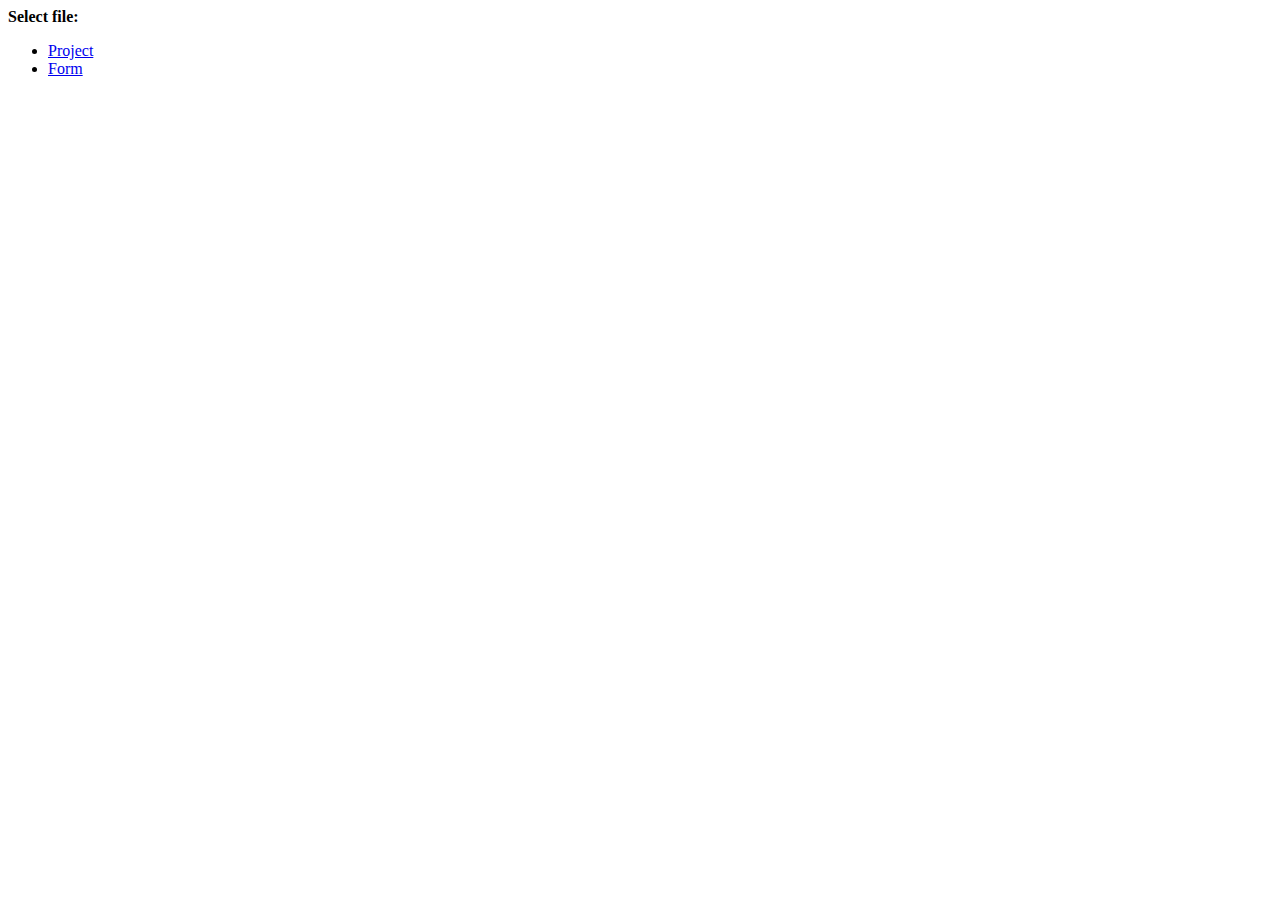
<file: index.html>
<!DOCTYPE html>
<html>
  <head>
    <meta charset="utf-8">
    <title>Project</title>
  </head>
  <body>
    <strong>Select file:</strong>
    <ul>
      <li><a href="test.html">Project</a></li>
      <li><a href="form.html">Form</a></li>
    </ul>
  </body>
</html>
</file>
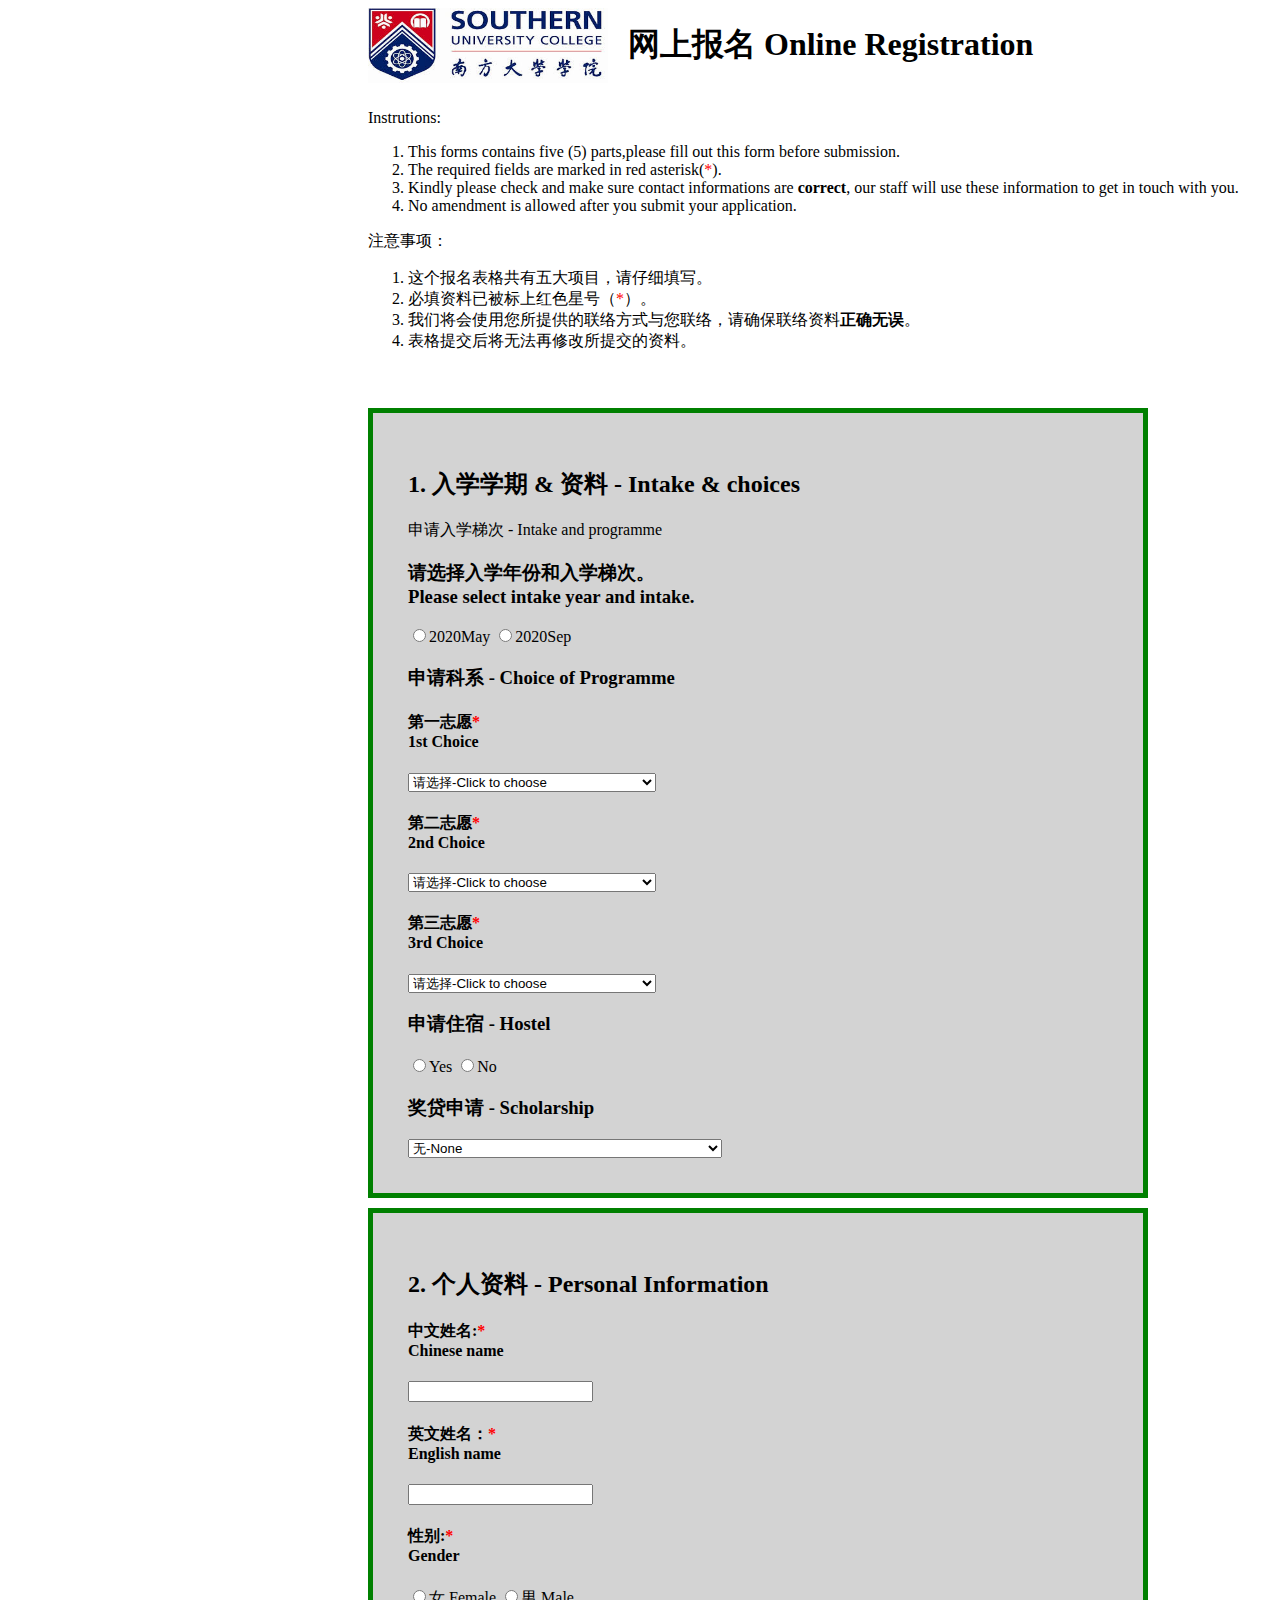
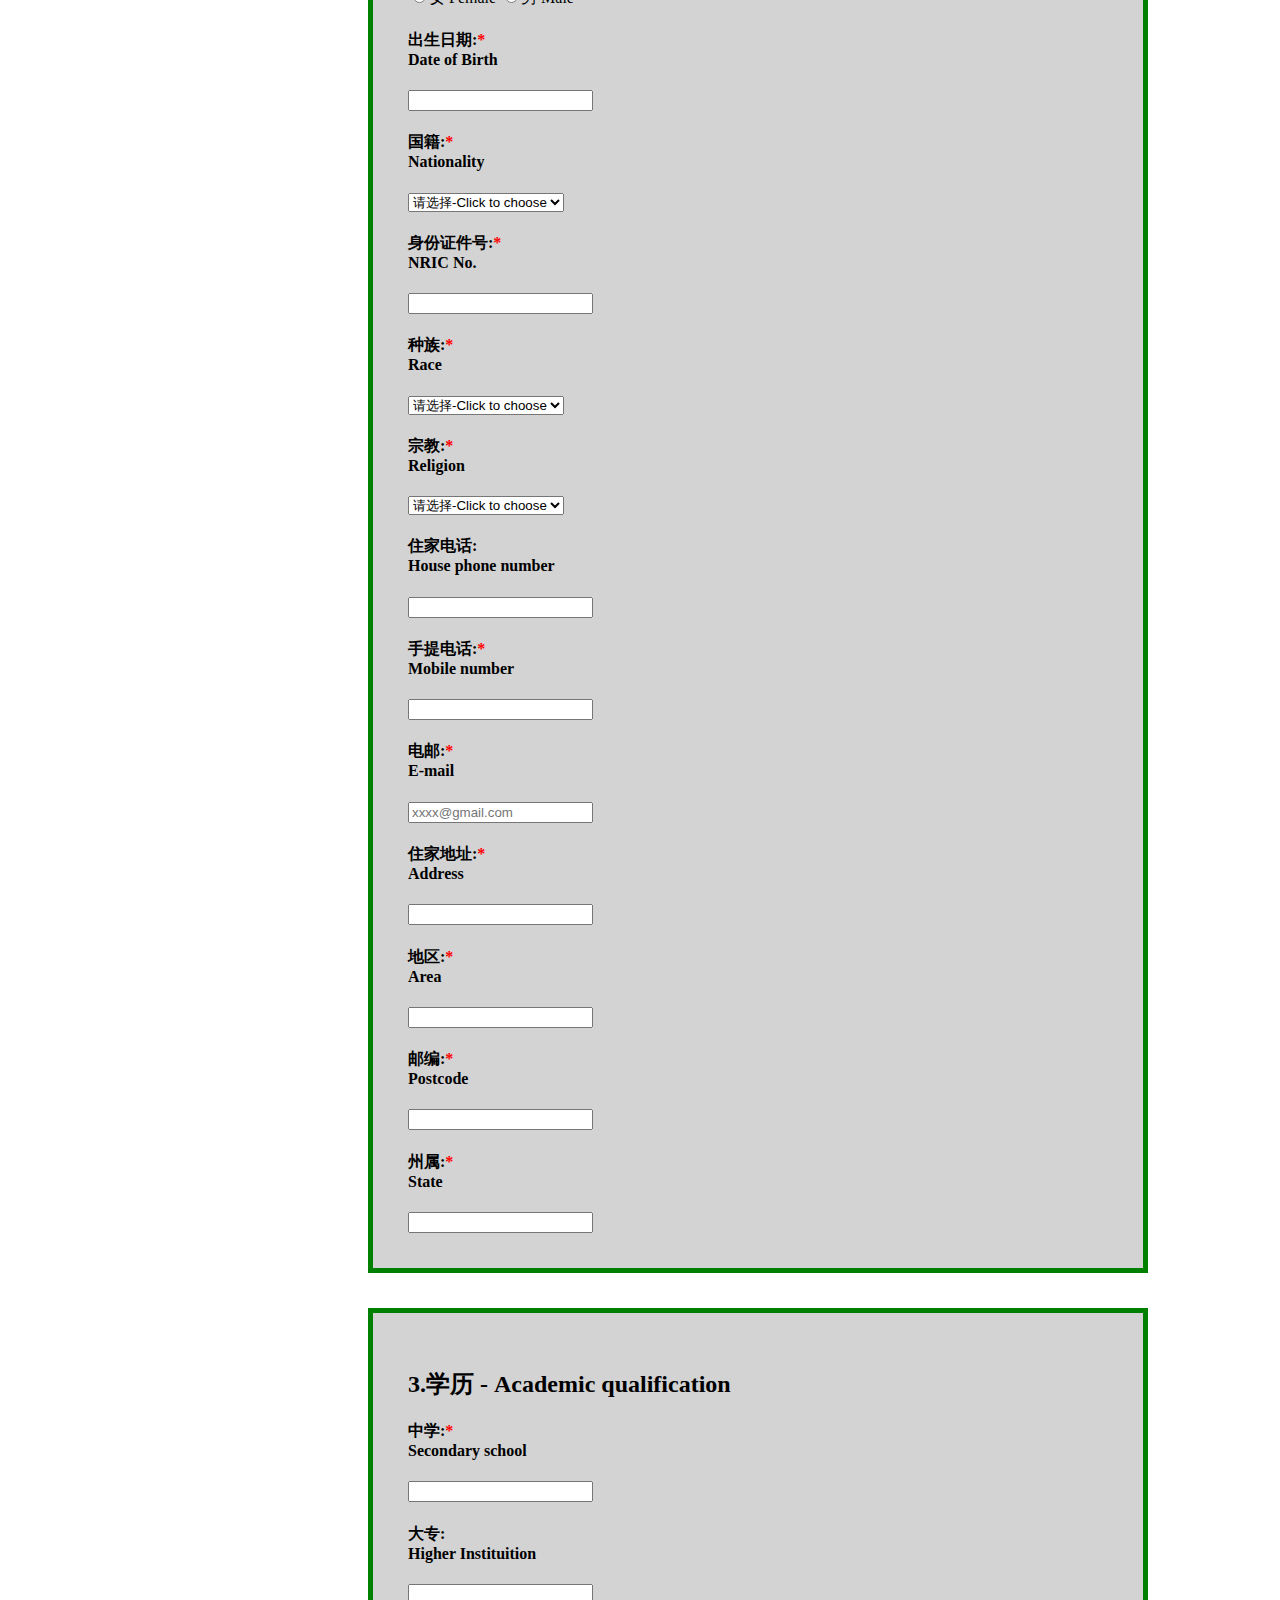
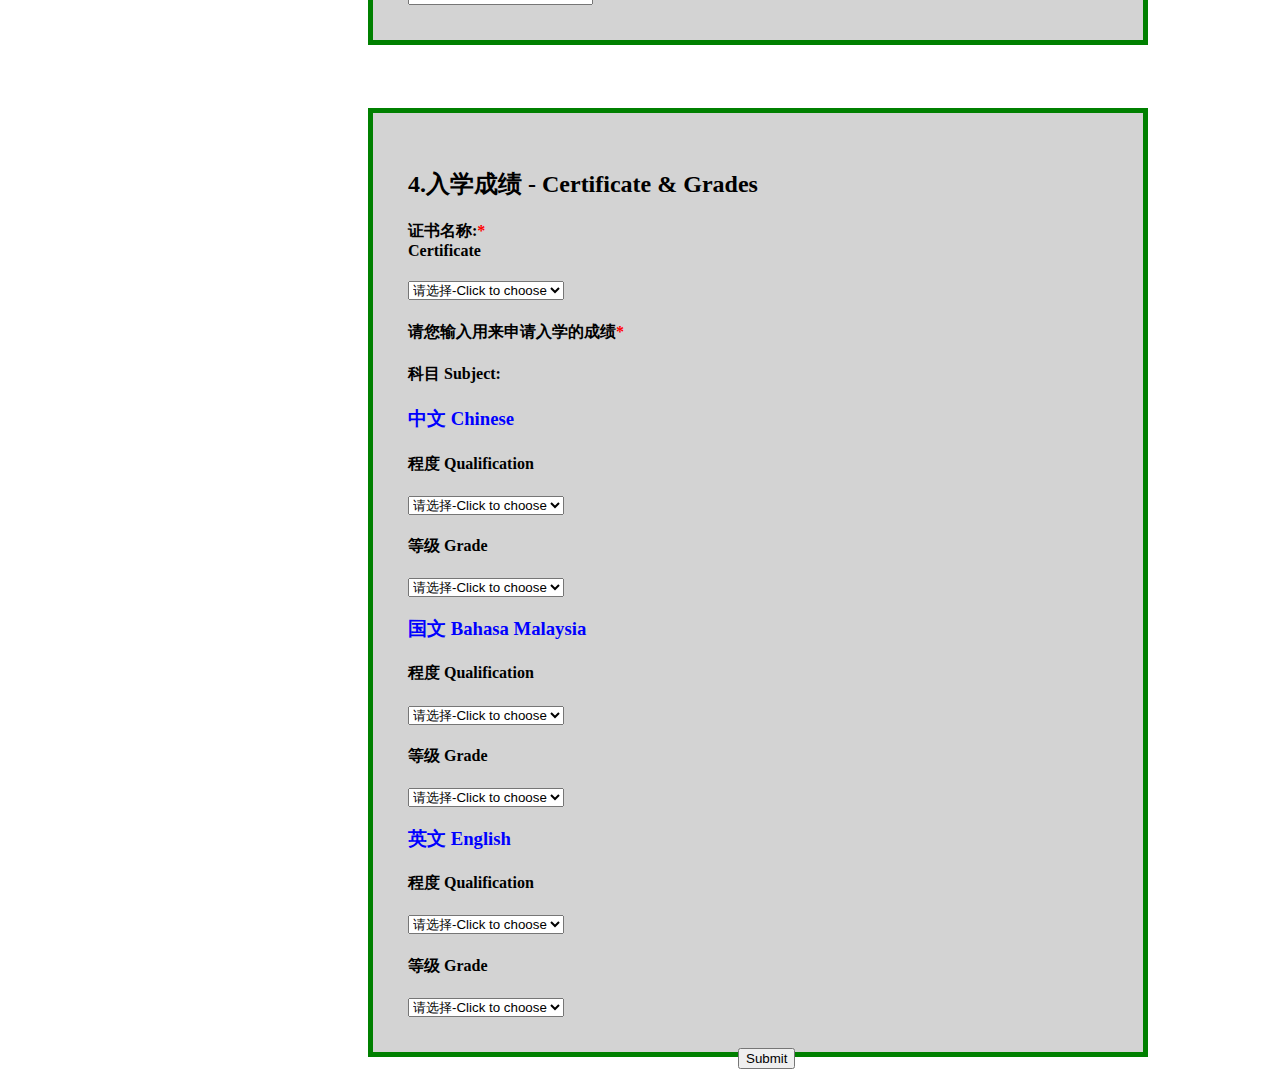
<file: form.html>
<!DOCTYPE html>
<html>
<head>
	<meta charset="utf-8">
	<meta name="viewport" content="width=device-width, initial-scale=1">
	<link rel="stylesheet" type="text/css" href="form.css">
	<title>SUC Application Form</title>
</head>
<body>
	<header>
		<div class="logo">
			<img src="logo.jpg" width="240" height="75">
			<h1>网上报名 Online Registration</h1>
		</div>
		<div class="rules">
			<p>Instrutions:</p>
			<ol>
				<li>This forms contains five (5) parts,please fill out this form before submission.</li>
				<li>The required fields are marked in red asterisk(<span style="color: red">*</span>).</li>
				<li>Kindly please check and make sure contact informations are <b>correct</b>, our staff will use these information to get in touch with you.</li>
				<li>No amendment is allowed after you submit your application.</li>
			</ol>
			<p>注意事项：</p>
			<ol>
				<li>这个报名表格共有五大项目，请仔细填写。</li>
				<li>必填资料已被标上红色星号（<span style="color: red">*</span>）。</li>
				<li>我们将会使用您所提供的联络方式与您联络，请确保联络资料<b>正确无误</b>。</li>
				<li>表格提交后将无法再修改所提交的资料。</li>
			</ol>
		</div>
	</header>
	<section>
		<div class="first">
			<div>
				<h2>1. 入学学期 & 资料 - Intake & choices</h2>
				<p>申请入学梯次 - Intake and programme</p>
				<h3>请选择入学年份和入学梯次。</br>
                    Please select intake year and intake.</h3>
                    <label for="2020May">
                    	<input id="2020May" type="radio" name="2020May">2020May
                    </label>
                    <label for="2020Sep">
                    	<input id="2020Sep" type="radio" name="2020Sep">2020Sep
                    </label>
                <h3>  申请科系 - Choice of Programme</h3>  
                <h4>第一志愿<span style="color: red">*</span></br>
                    1st Choice</h4>  
                    <label for="1choice">
                    	<select id="1" required>
                    		<option value="请选择-Click to choose">请选择-Click to choose</option>
                    		<option value="Art and Design">Art and Design</option>
                    		<option value="Engineering & Information Technology">Engineering & Information Technology</option>
                    		<option value="Education & Psychology">Education & Psychology</option>
                    		<option value="Humanities & Social Sciences">Humanities & Social Sciences</option>
                    		<option value="Business & Management">Business & Management</option>
                    	</select>
                    </label>
                <h4>第二志愿<span style="color: red">*</span></br>
                    2nd Choice</h4> 
                    <label for="2choice" >
                    	<select id="2" required>
                    		<option value="请选择-Click to choose">请选择-Click to choose</option>
                    		<option value="Art and Design">Art and Design</option>
                    		<option value="Engineering & Information Technology">Engineering & Information Technology</option>
                    		<option value="Education & Psychology">Education & Psychology</option>
                    		<option value="Humanities & Social Sciences">Humanities & Social Sciences</option>
                    		<option value="Business & Management">Business & Management</option>
                    	</select>
                    </label>
                <h4>第三志愿<span style="color: red">*</span></br>
                    3rd Choice</h4> 
                    <label for="3choice">
                    	<select id="3" required>
                    		<option value="请选择-Click to choose">请选择-Click to choose</option>
                    		<option value="Art and Design">Art and Design</option>
                    		<option value="Engineering & Information Technology">Engineering & Information Technology</option>
                    		<option value="Education & Psychology">Education & Psychology</option>
                    		<option value="Humanities & Social Sciences">Humanities & Social Sciences</option>
                    		<option value="Business & Management">Business & Management</option>
                    	</select>
                    </label> 
                <h3>申请住宿 - Hostel</h3> 
                    <label for="Yes" >
                    	<input id="Yes" type="radio" name="Yes">Yes
                    </label>
                    <label for="No">
                    	<input id="No" type="radio" name="No">No
                    </label>
                <h3>奖贷申请 - Scholarship</h3> 
                    <label for="ship">
                    	<select id="ship">
                    		<option value="无-None">无-None</option>
                    		<option value="学优生奖学金-Excellent Students Full Scholarship">学优生奖学金-Excellent Students Full Scholarship</option>
                    		<option value="多元文化奖学金-Multi cultural Scholarship">多元文化奖学金-Multi cultural Scholarship</option>
                    		<option value="新生奖学金-New Students Scholarship">新生奖学金-New Students Scholarship</option>
                    	</select>
                    </label>    

                         
			</div>
		</div>
		<div class="second">
			<div>
				<h2>2. 个人资料 - Personal Information</h2>
				<h4>中文姓名:<span style="color: red">*</span></br>
                    Chinese name</h4>
                    <input type="text" name="chinese name" required>

                <h4>英文姓名：<span style="color: red">*</span></br>
                    English name</h4>
                    <input type="text" name="english name" required>
				<h4>性别:<span style="color: red">*</span></br>
                    Gender</h4>
                    <label for="女 Female" >
                    	<input id="女 Female" type="radio" name="女 Female">女 Female
                    </label>
                    <label for="男 Male">
                    	<input id="男 Male" type="radio" name="男 Male">男 Male
                    </label>
                <h4>出生日期:<span style="color: red">*</span></br>
                    Date of Birth</h4>   
                    <input type="text" name="birth" required> 
                <h4>国籍:<span style="color: red">*</span></br>
                    Nationality</h4>
                    <label for="nation">
                    	<select id="nation" required>
                    		<option value="请选择-Click to choose">请选择-Click to choose</option>
                    		<option value="马来西亚-Malaysian">马来西亚-Malaysian</option>
                    	</select>
                    </label> 
                <h4>身份证件号:<span style="color: red">*</span></br>
                    NRIC No.</h4>  
                    <input type="text" name="NRIC" required> 
                <h4>种族:<span style="color: red">*</span></br>
                    Race</h4>
                    <label for="Race">
                    	<select id="Race" required>
                    		<option value="请选择-Click to choose">请选择-Click to choose</option>
                    		<option value="Chinese">Chinese</option>
                    		<option value="Malay">Malay</option>
                    		<option value="Indian">Indian</option>
                    	</select>
                    </label> 
                <h4>宗教:<span style="color: red">*</span></br>
                    Religion</h4> 
                    <label for="Religion">
                    	<select id="Religion" required>
                    		<option value="请选择-Click to choose">请选择-Click to choose</option>
                    		<option value="无-None">无-None</option>
                    		<option value="佛教-Buddhism">佛教-Buddhism</option>
                    		<option value="道教-Taoism">道教-Taoism</option>
                    		<option value="基督教-Christianity">基督教-Christianity</option>
                    		<option value="天主教-Catholic">天主教-Catholic</option>
                    		<option value="伊斯兰教-Islam">伊斯兰教-Islam</option>
                    		<option value="兴都教-Hinduism">兴都教-Hinduism</option>
                    		<option value="其他-Others">其他-Others</option>
                    	</select>
                    </label>  
                <h4>住家电话:</br>
                    House phone number</h4>
                    <input type="text" name="phone"> 
                <h4>手提电话:<span style="color: red">*</span></br>
                    Mobile number</h4> 
                    <input type="text" name="mobile" required>
                <h4>电邮:<span style="color: red">*</span></br>
                    E-mail</h4> 
                    <input type="text" name="E-mail" placeholder="xxxx@gmail.com" required> 
                <h4>住家地址:<span style="color: red">*</span></br>
                    Address</h4>
                    <input type="text" name="home" required>
                <h4>地区:<span style="color: red">*</span></br>
                    Area</h4>  
                    <input type="text" name="home" required>
                <h4>邮编:<span style="color: red">*</span></br>
                    Postcode</h4>  
                     <input type="text" name="Postcode" required>  
                <h4>州属:<span style="color: red">*</span></br>
                    State</h4> 
                    <input type="text" name="State" required>
			</div>
		</div>
		<div class="third">
			<h2>3.学历 - Academic qualification</h2>
			<h4>中学:<span style="color: red">*</span></br>
                Secondary school</h4>
                <input type="text" name="State" required>
            <h4>大专:</br>
                Higher Instituition</h4> 
                <input type="text" name="State">   
		</div>
		<div class="four">
			<h2>4.入学成绩 - Certificate & Grades</h2>
			<h4>证书名称:<span style="color: red">*</span></br>
                Certificate</h4>
                <label for="Certificate">
                    	<select id="Certificate" required>
                    		<option value="请选择-Click to choose">请选择-Click to choose</option>
                    		<option value="SPM">SPM</option>
                    		<option value="UEC">UEC</option>
                    		<option value="STPM">STPM</option>
                    		<option value="A Level">A Level</option>
                    		<option value="其他-Others">其他-Others</option>
                    	</select>
                </label> 
            <h4>请您输入用来申请入学的成绩<span style="color: red">*</span></h4>  
            <h4>科目 Subject:</h4> 
            <h3><span style="color: blue;">中文 Chinese</span></h3>
            <h4>程度 Qualification</h4> 
                <label for="Qualification">
                    	<select id="Qualification" required>
                    		<option value="请选择-Click to choose">请选择-Click to choose</option>
                    		<option value="SPM">SPM</option>
                    		<option value="UEC">UEC</option>
                    		<option value="STPM">STPM</option>
                    		<option value="A Level">A Level</option>
                    		<option value="其他-Others">其他-Others</option>
                    	</select>
                </label> 
            <h4>等级 Grade</h4>    
                 <label for="Grade">
                    	<select id="Grade" required>
                    		<option value="请选择-Click to choose">请选择-Click to choose</option>
                    		<option value="1A">1A</option>
                    		<option value="2A">2A</option>
                    		<option value="3B">3B</option>
                    		<option value="4B">4B</option>
                    		<option value="5C">5C</option>
                    		<option value="6C">6C</option>
                    		<option value="7D">7D</option>
                    		<option value="8E">8E</option>
                    		<option value="9G">9G</option>
                    		<option value="A+">A+</option>
                    		<option value="A">A</option>
                    		<option value="A-">A-</option>
                    		<option value="B+">B+</option>
                    		<option value="B">B</option>
                    		<option value="C">C</option>
                    		<option value="C+">C+</option>
                    		<option value="D">D</option>
                    		<option value="E">E</option>
                    		<option value="G">G</option>
                    	</select>
                </label> 
            <h3><span style="color: blue;">国文 Bahasa Malaysia</span></h3>
            <h4>程度 Qualification</h4> 
                <label for="Qualification1">
                    	<select id="Qualification1" required>
                    		<option value="请选择-Click to choose">请选择-Click to choose</option>
                    		<option value="SPM">SPM</option>
                    		<option value="UEC">UEC</option>
                    		<option value="STPM">STPM</option>
                    		<option value="A Level">A Level</option>
                    		<option value="其他-Others">其他-Others</option>
                    	</select>
                </label> 
            <h4>等级 Grade</h4>    
                 <label for="Grade1">
                    	<select id="Grade1" required>
                    		<option value="请选择-Click to choose">请选择-Click to choose</option>
                    		<option value="1A">1A</option>
                    		<option value="2A">2A</option>
                    		<option value="3B">3B</option>
                    		<option value="4B">4B</option>
                    		<option value="5C">5C</option>
                    		<option value="6C">6C</option>
                    		<option value="7D">7D</option>
                    		<option value="8E">8E</option>
                    		<option value="9G">9G</option>
                    		<option value="A+">A+</option>
                    		<option value="A">A</option>
                    		<option value="A-">A-</option>
                    		<option value="B+">B+</option>
                    		<option value="B">B</option>
                    		<option value="C">C</option>
                    		<option value="C+">C+</option>
                    		<option value="D">D</option>
                    		<option value="E">E</option>
                    		<option value="G">G</option>
                    	</select>
                </label> 
             <h3><span style="color: blue;">英文 English</span></h3>
            <h4>程度 Qualification</h4> 
                <label for="Qualification2">
                    	<select id="Qualification2" required>
                    		<option value="请选择-Click to choose">请选择-Click to choose</option>
                    		<option value="SPM">SPM</option>
                    		<option value="UEC">UEC</option>
                    		<option value="STPM">STPM</option>
                    		<option value="A Level">A Level</option>
                    		<option value="其他-Others">其他-Others</option>
                    	</select>
                </label> 
            <h4>等级 Grade</h4>    
                 <label for="Grade2">
                    	<select id="Grade2" required>
                    		<option value="请选择-Click to choose">请选择-Click to choose</option>
                    		<option value="1A">1A</option>
                    		<option value="2A">2A</option>
                    		<option value="3B">3B</option>
                    		<option value="4B">4B</option>
                    		<option value="5C">5C</option>
                    		<option value="6C">6C</option>
                    		<option value="7D">7D</option>
                    		<option value="8E">8E</option>
                    		<option value="9G">9G</option>
                    		<option value="A+">A+</option>
                    		<option value="A">A</option>
                    		<option value="A-">A-</option>
                    		<option value="B+">B+</option>
                    		<option value="B">B</option>
                    		<option value="C">C</option>
                    		<option value="C+">C+</option>
                    		<option value="D">D</option>
                    		<option value="E">E</option>
                    		<option value="G">G</option>
                    	</select>
                </label> 
		</div>
		<div id="submit">
			<input type="submit">
		</div>
	</section>

</body>
</html>
</file>
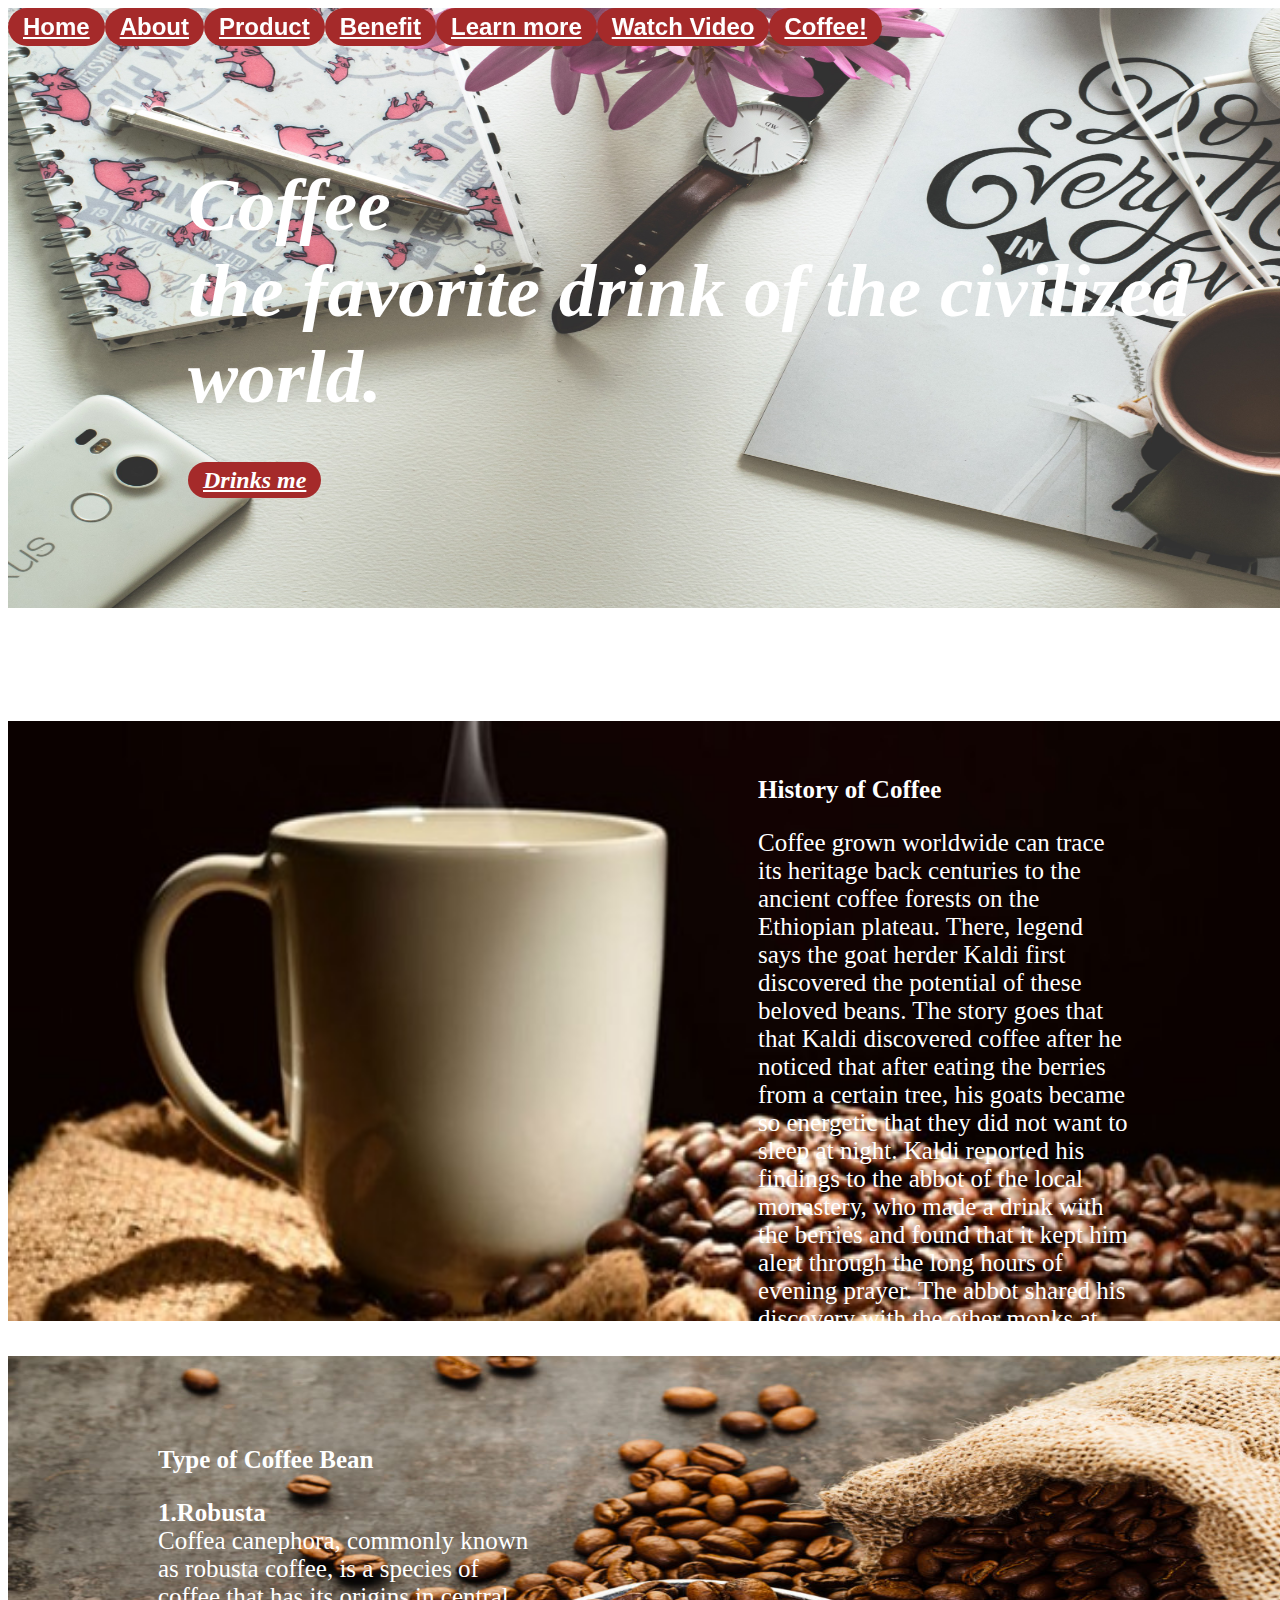
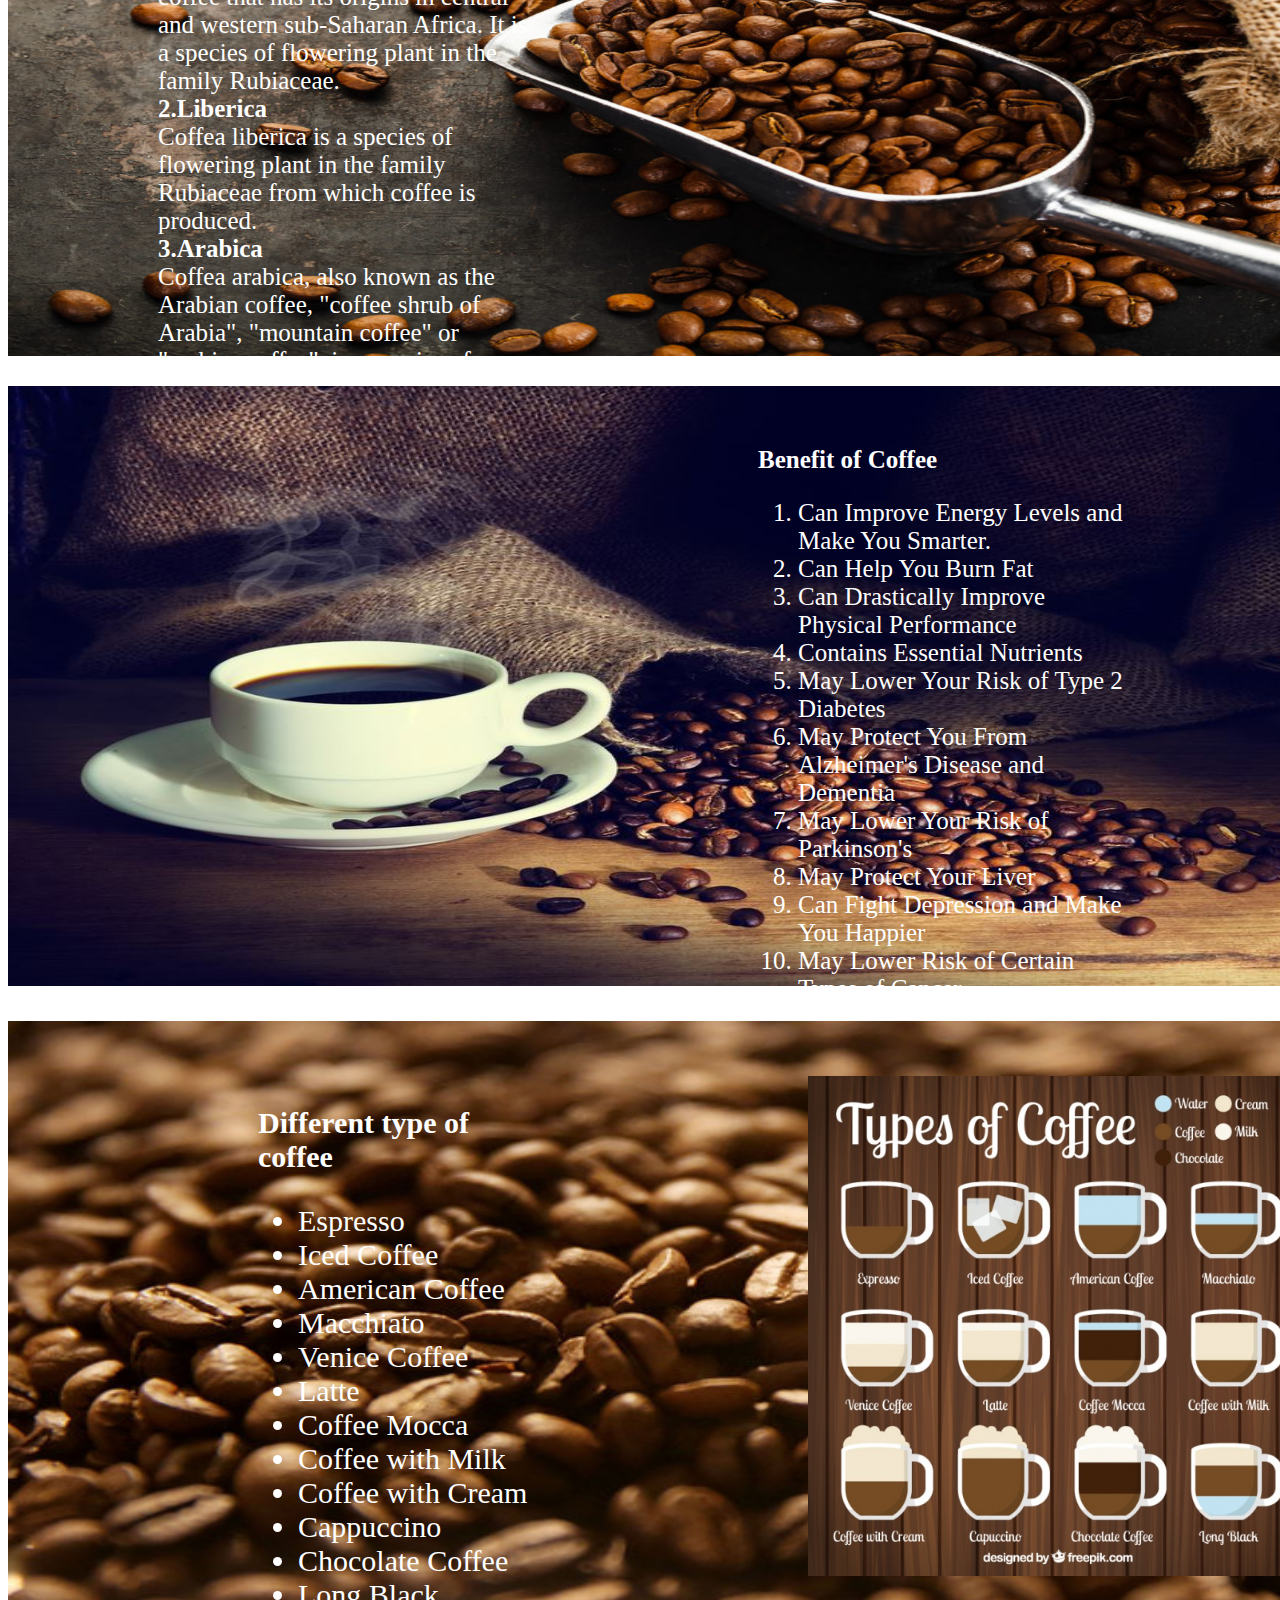
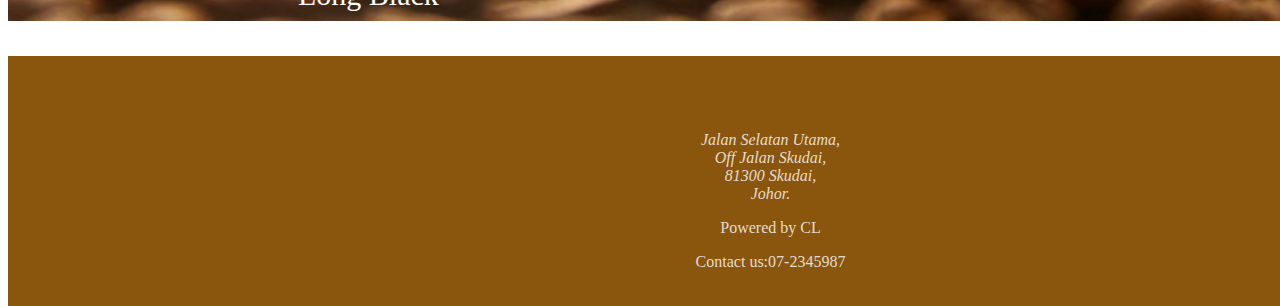
<file: test.html>
<!DOCTYPE html>
<html>
<head>
	<html lang="en">
	<meta charset="utf-8">
	<meta name="viewport" content="width=device-width, initial-scale=1">
	<title>Project</title>
	<link rel="stylesheet" type="text/css" href="test.css">
</head>
<body>
	<script type="text/javascript">
		window.alert("Welcome to Coffee world!")
	</script>
	<header id="homepage">
		<nav>
			<a href="#homepage">Home</a>
			<a href="#about">About</a>
			<a href="#products">Product</a>
			<a href="#benefits">Benefit</a>
			<a href="https://en.wikipedia.org/wiki/Coffee">Learn more</a>
			<a href="test2.html">Watch Video</a>
			<a href="test3.html">Coffee!</a>
		</nav>
		
        <img src="header.jpg" width="1525" height="600">

        <h1>
          <em>Coffee</em><br/>
          <strong>the favorite drink of the civilized world.</strong><br/>
          <a href="#me" class="button">Drinks me</a>
        </h1>
	</header>
	<section>
		<div id="photo1">
			<img id="about" src="coffeee.jpg" width="1525" height="600">
		</div>
		<div class ="history">
			<strong>History of Coffee</strong>
		    <p>Coffee grown worldwide can trace its heritage back centuries to the ancient coffee forests on the Ethiopian  
			   plateau. There, legend says the goat herder Kaldi first discovered the potential of these beloved beans. 

               The story goes that that Kaldi discovered coffee after he noticed that after eating the berries from a certain tree, his goats became so energetic that they did not want to sleep at night. 

               Kaldi reported his findings to the abbot of the local monastery, who made a drink with the berries and found that it kept him alert through the long hours of evening prayer. The abbot shared his discovery with the other monks at the monastery, and knowledge of the energizing berries began to spread.

               As word moved east and coffee reached the Arabian peninsula, it began a journey which would bring these beans across the globe.</p>
		</div>
	</section>
	<section>
		<div id="photo2">
			<img id="products" src="cofeebean.jpg" width="1525" height="600">
		</div>
		<div class="type">
			<strong>Type of Coffee Bean</strong>
			<p><strong>1.Robusta</strong></br>
			   Coffea canephora, commonly known as robusta coffee, is a species of coffee that has its origins in central and western sub-Saharan Africa. It is a species of flowering plant in the family Rubiaceae.</br>
			   <strong>2.Liberica</strong></br>
			   Coffea liberica is a species of flowering plant in the family Rubiaceae from which coffee is produced.</br>
			   <strong>3.Arabica</strong></br>
			   Coffea arabica, also known as the Arabian coffee, "coffee shrub of Arabia", "mountain coffee" or "arabica coffee", is a species of Coffea. It is believed to be the first species of coffee to be cultivated, and is the dominant cultivar, representing about 60% of global production.</p>
		</div>
	</section>
	<section>
		<div id="photo3">
			<img id="benefits" src="benefit1.jpg" width="1525" height="600">
		</div>
		<div class="benefit">
			<strong>Benefit of Coffee</strong>
			<ol>
				<li>Can Improve Energy Levels and Make You Smarter.</li>
				<li>Can Help You Burn Fat</li>
				<li>Can Drastically Improve Physical Performance</li>
				<li>Contains Essential Nutrients</li>
				<li>May Lower Your Risk of Type 2 Diabetes</li>
				<li>May Protect You From Alzheimer's Disease and Dementia</li>
				<li>May Lower Your Risk of Parkinson's</li>
				<li>May Protect Your Liver</li>
				<li>Can Fight Depression and Make You Happier</li>
				<li>May Lower Risk of Certain Types of Cancer</li>
				<li>Doesn’t Cause Heart Disease and May Lower Stroke Risk</li>
				<li>May Help You Live Longer</li>
				<li>The Biggest Source of Antioxidants in the Western Diet</li>
			</ol>
		</div>
	</section>
	<section>
		<div id="photo5">
			<img  id="me" src="beans.jpg" width="1525" height="600">
		</div>
		<div id="photo4">
			<img src="product.jpg" width="500" height="500">
		</div>
		<div class="cafe">
			<strong>Different type of coffee</strong>
			<ul>
				<li>Espresso</li>
				<li>Iced Coffee</li>
				<li>American Coffee</li>
				<li>Macchiato</li>
				<li>Venice Coffee</li>
				<li>Latte</li>
				<li>Coffee Mocca</li>
				<li>Coffee with Milk</li>
				<li>Coffee with Cream</li>
				<li>Cappuccino</li>
				<li>Chocolate Coffee</li>
				<li>Long Black</li>
			</ul>
		</div>
	</section>
	<footer>
      <address>Jalan Selatan Utama,</br> Off Jalan Skudai,</br> 81300 Skudai,</br> Johor. </address>
      <p>Powered by CL</p>
      <p>Contact us:07-2345987</p>
    </footer>

</body>
</html>
</file>
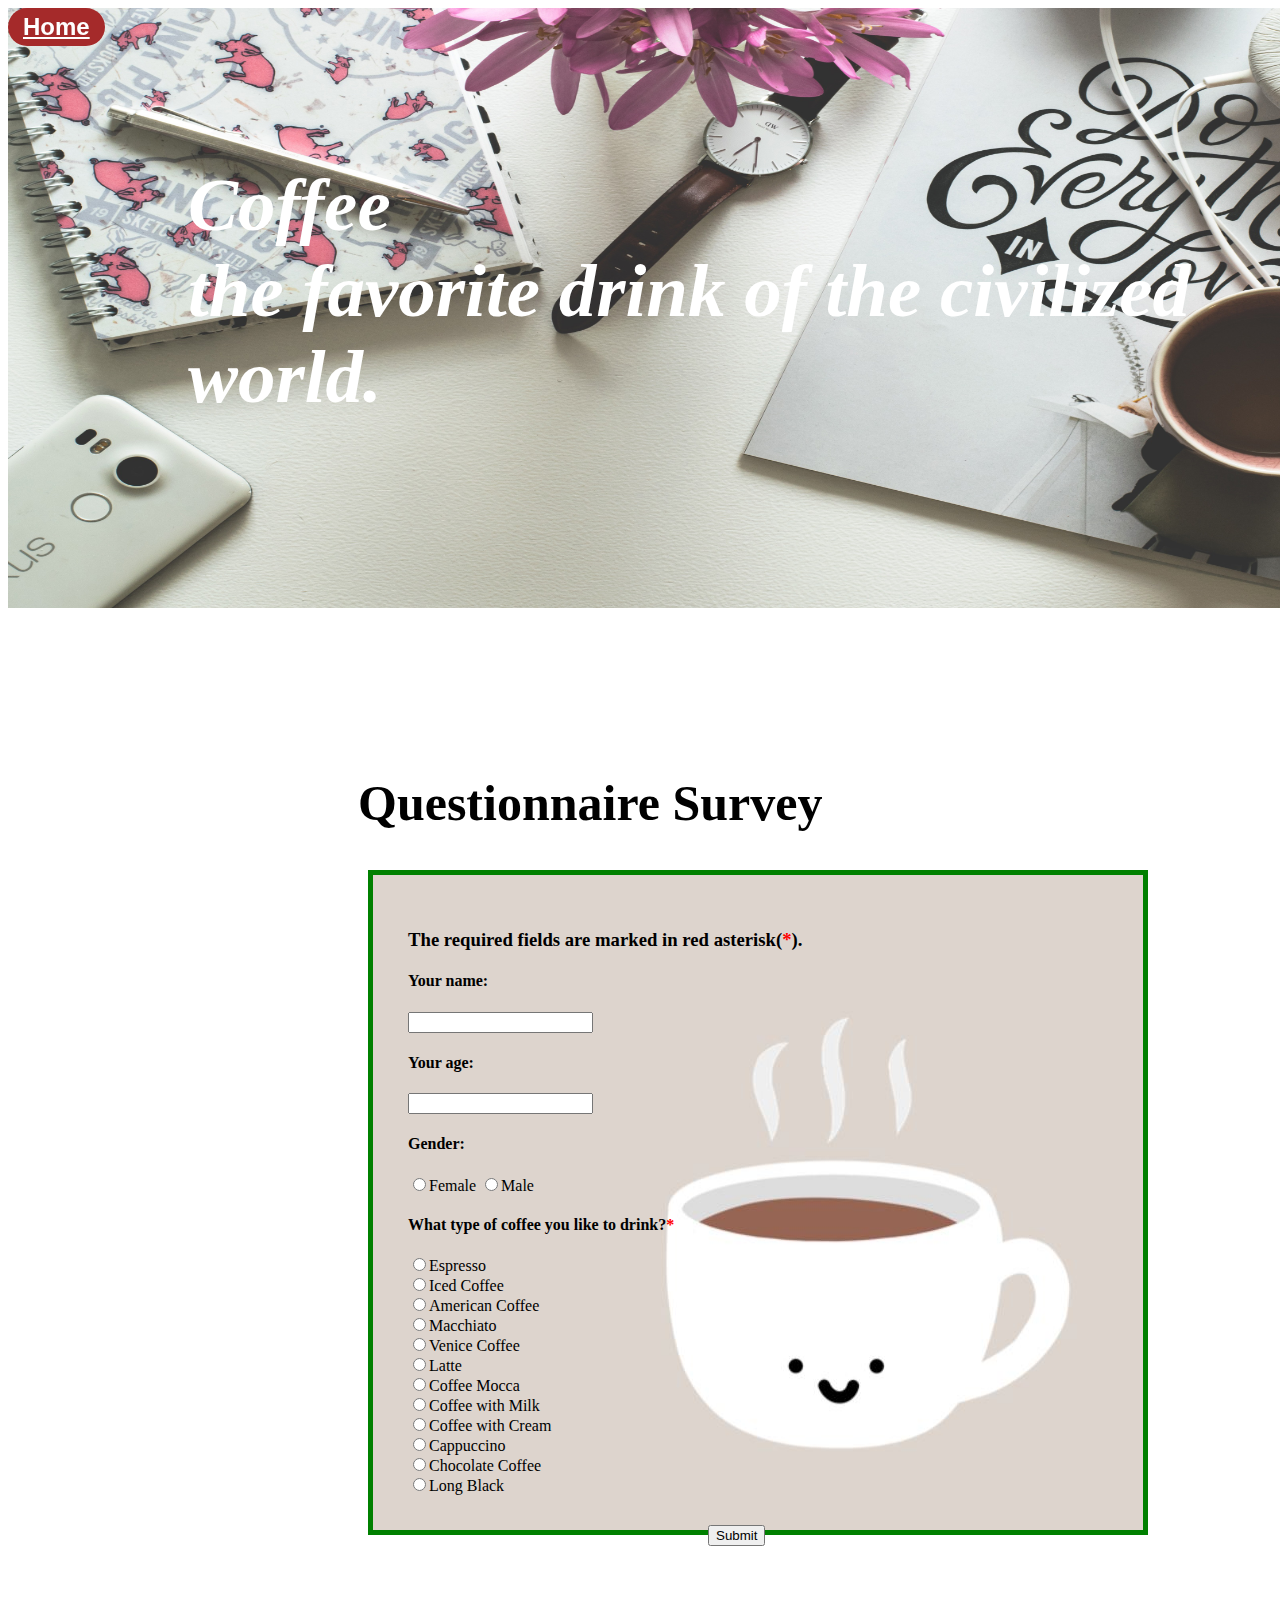
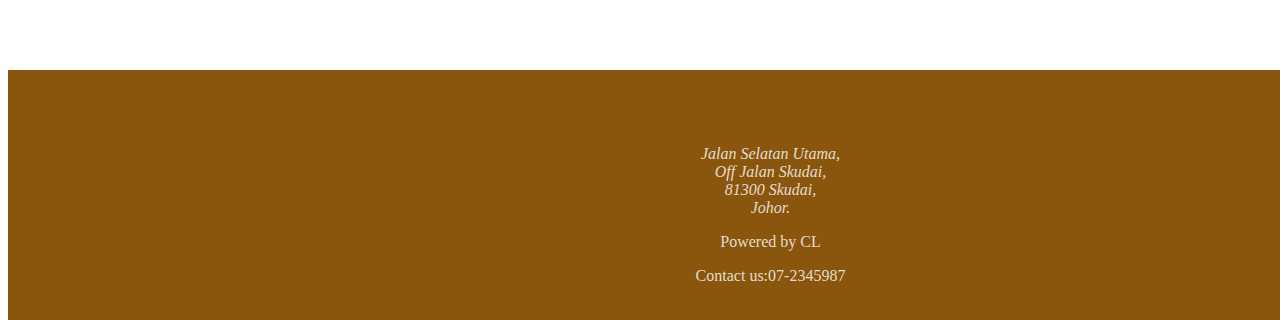
<file: test3.html>
<!DOCTYPE html>
<html>
<head>
	<html lang="en">
	<meta charset="utf-8">
	<meta name="viewport" content="width=device-width, initial-scale=1">
	<title>Project</title>
	<link rel="stylesheet" type="text/css" href="test3.css">
</head>
<body>
	<header id="homepage">
		<nav>
			<a href="test.html">Home</a>
		</nav>
	<img src="header.jpg" width="1525" height="600">

        <h1>
          <em>Coffee</em><br/>
          <strong>the favorite drink of the civilized world.</strong><br/>
        </h1>	
    </header>
    <section>
    	<div id="title">
    		<h1>Questionnaire Survey</h1>
    	</div>
    	<div class="form">
    		<div>
				<h3>The required fields are marked in red asterisk(<span style="color: red">*</span>).</h3>
				<h4>Your name:</h4>
                    <input type="text" name="name">
                <h4>Your age:</h4>
                    <input type="text" name="age">    
				<h4>Gender:</h4>
                    <label for="Female" >
                    	<input id="Female" type="radio" name="Female">Female
                    </label>
                    <label for="Male">
                    	<input id="Male" type="radio" name="Male">Male
                    </label>
                <h4>What type of coffee you like to drink?<span style="color: red">*</span></h4>
                    <label for="Espresso">
                    	<input id="Espresso" type="radio" name="Espresso">Espresso
                    </label></br>
                    <label for="Iced Coffee">
                    	<input id="Iced Coffee" type="radio" name="Iced Coffee">Iced Coffee
                    </label></br>
                    <label for="American Coffee">
                    	<input id="American Coffee" type="radio" name="American Coffee">American Coffee
                    </label></br>
                    <label for="Macchiato">
                    	<input id="Macchiato" type="radio" name="Macchiato">Macchiato
                    </label></br>
                    <label for="Venice Coffee">
                    	<input id="Venice Coffee" type="radio" name="Venice Coffee">Venice Coffee
                    </label></br>
                    <label for="Latte">
                    	<input id="Latte" type="radio" name="Latte">Latte
                    </label></br>
                    <label for="Coffee Mocca">
                    	<input id="Coffee Mocca" type="radio" name="Coffee Mocca">Coffee Mocca
                    </label></br>
                    <label for="Coffee with Milk">
                    	<input id="Coffee with Milk" type="radio" name="Coffee with Milk">Coffee with Milk
                    </label></br>
                    <label for="Coffee with Cream">
                    	<input id="Coffee with Cream" type="radio" name="Coffee with Cream">Coffee with Cream
                    </label></br>
                    <label for="Cappuccino">
                    	<input id="Cappuccino" type="radio" name="Cappuccino">Cappuccino
                    </label></br>
                    <label for="Chocolate Coffee">
                    	<input id="Chocolate Coffee" type="radio" name="Chocolate Coffee">Chocolate Coffee
                    </label></br>
                    <label for="Long Black">
                    	<input id="Long Black" type="radio" name="Long Black">Long Black
                    </label>
            </div>
            <div id="submit">
			    <input type="submit">
		    </div>    
    	</div>
    </section>
    <footer>
      <address>Jalan Selatan Utama,</br> Off Jalan Skudai,</br> 81300 Skudai,</br> Johor. </address>
      <p>Powered by CL</p>
      <p>Contact us:07-2345987</p>
    </footer>

</body>
</html>
</file>
<file: form.css>
.logo img{
	position: absolute;
	margin-left: 360px;
}
.logo h1{
	position: absolute;
	margin-left: 620px;
	margin-top: 15px;
	text-align: center;
}
.rules {
	position: absolute;
	margin-top: 85px;
	margin-left: 360px;
}
.first{
  position: absolute;	
  background-color: lightgrey;
  width: 700px;
  border: 5px solid green;
  padding: 35px;
  margin: 20px;
  margin-top: 400px;
  margin-left: 360px;
}
.second{
  position: absolute;	
  background-color: lightgrey;
  width: 700px;
  border: 5px solid green;
  padding: 35px;
  margin: 20px;
  margin-top: 1200px;
  margin-left: 360px;

}
.third{
  position: absolute;	
  background-color: lightgrey;
  width: 700px;
  border: 5px solid green;
  padding: 35px;
  margin: 20px;
  margin-top: 2900px;
  margin-left: 360px;

}
.four{
  position: absolute;	
  background-color: lightgrey;
  width: 700px;
  border: 5px solid green;
  padding: 35px;
  margin: 20px;
  margin-top: 3300px;
  margin-left: 360px;

}
#submit{
	position: absolute;
	margin-top: 4240px;
	margin-left: 730px;
}
</file>
<file: test.css>
a{
	font-weight: bold;
	font-size: 24px;
	background-color: brown;
	color: white;
	padding: 5px 15px;
	border-radius: 50px;
    cursor: pointer;
}
a:hover{
	background-color: white;
    color: black;
}

nav{
	display: flex;
	justify-content: space-around;
	align-items: center;
	font-family: Helvetica;
	z-index: 1;
	position: fixed;
}

header h1{
	margin-right: 80px;
	margin-top: -450px;
	margin-left: 180px;
	font-size: 75px;
	font-style: italic;
	color: white;
}
header h1 a:hover{
	background-color: white;
    color: black;
}

section .history{
	position: absolute;
	font-size: 25px;
	margin-top: 220px;
	margin-left: 750px;
	margin-right: 150px;
	color: white;
}
#photo1{
	position: absolute;
	margin-top: 165px;
}
#photo2{
	position: absolute;
	margin-top: 800px;
}
section .type{
	position: absolute;
	font-size: 25px;
	margin-top: 890px;
	margin-left: 150px;
	margin-right: 750px;
	color: white;
}
#photo3{
	position: absolute;
	margin-top: 1430px;
}
section .benefit{
	position: absolute;
	font-size: 25px;
	margin-top: 1490px;
	margin-left: 750px;
	margin-right: 150px;
	color: white;
}
#photo5{
	position: absolute;
	margin-top: 2065px;

}
#photo4{
	position: absolute;
	margin-top: 2120px;
	margin-left: 800px;
}
section .cafe{
	position: absolute;
	font-size: 30px;
	margin-top: 2150px;
	margin-right: 750px;
	margin-left: 250px;
	color: white;
}
footer {
  margin-top: 2700px;	
  background-color:rgb(138, 85, 12);
  color: rgba(255, 255, 255, .8);
  padding: 75px;
  text-align: center;
  position: absolute;
  width: 1375px;
  height: 100px;
}
</file>
<file: test3.css>
a{
	font-weight: bold;
	font-size: 24px;
	background-color: brown;
	color: white;
	padding: 5px 15px;
	border-radius: 50px;
    cursor: pointer;
}
a:hover{
	background-color: white;
    color: black;
}

nav{
	display: flex;
	justify-content: space-around;
	align-items: center;
	font-family: Helvetica;
	z-index: 1;
	position: fixed;
}
header h1{
	margin-right: 80px;
	margin-top: -450px;
	margin-left: 180px;
	font-size: 75px;
	font-style: italic;
	color: white;
}
footer {
  margin-top: 1200px;	
  background-color:rgb(138, 85, 12);
  color: rgba(255, 255, 255, .8);
  padding: 75px;
  text-align: center;
  position: absolute;
  width: 1375px;
  height: 100px;
}
.form{
  position: absolute;	
  background-image:url(cuter.JPG);
  width: 700px;
  border: 5px solid green;
  padding: 35px;
  margin: 20px;
  margin-top: 400px;
  margin-left: 360px;
} 
#title{
	font-size: 25px;
	position: absolute;
	margin-top: 270px;
	margin-left: 350px;
} 
#submit{
	position: absolute;
	margin-left: 300px;
	margin-top: 30px;
}
</file>
